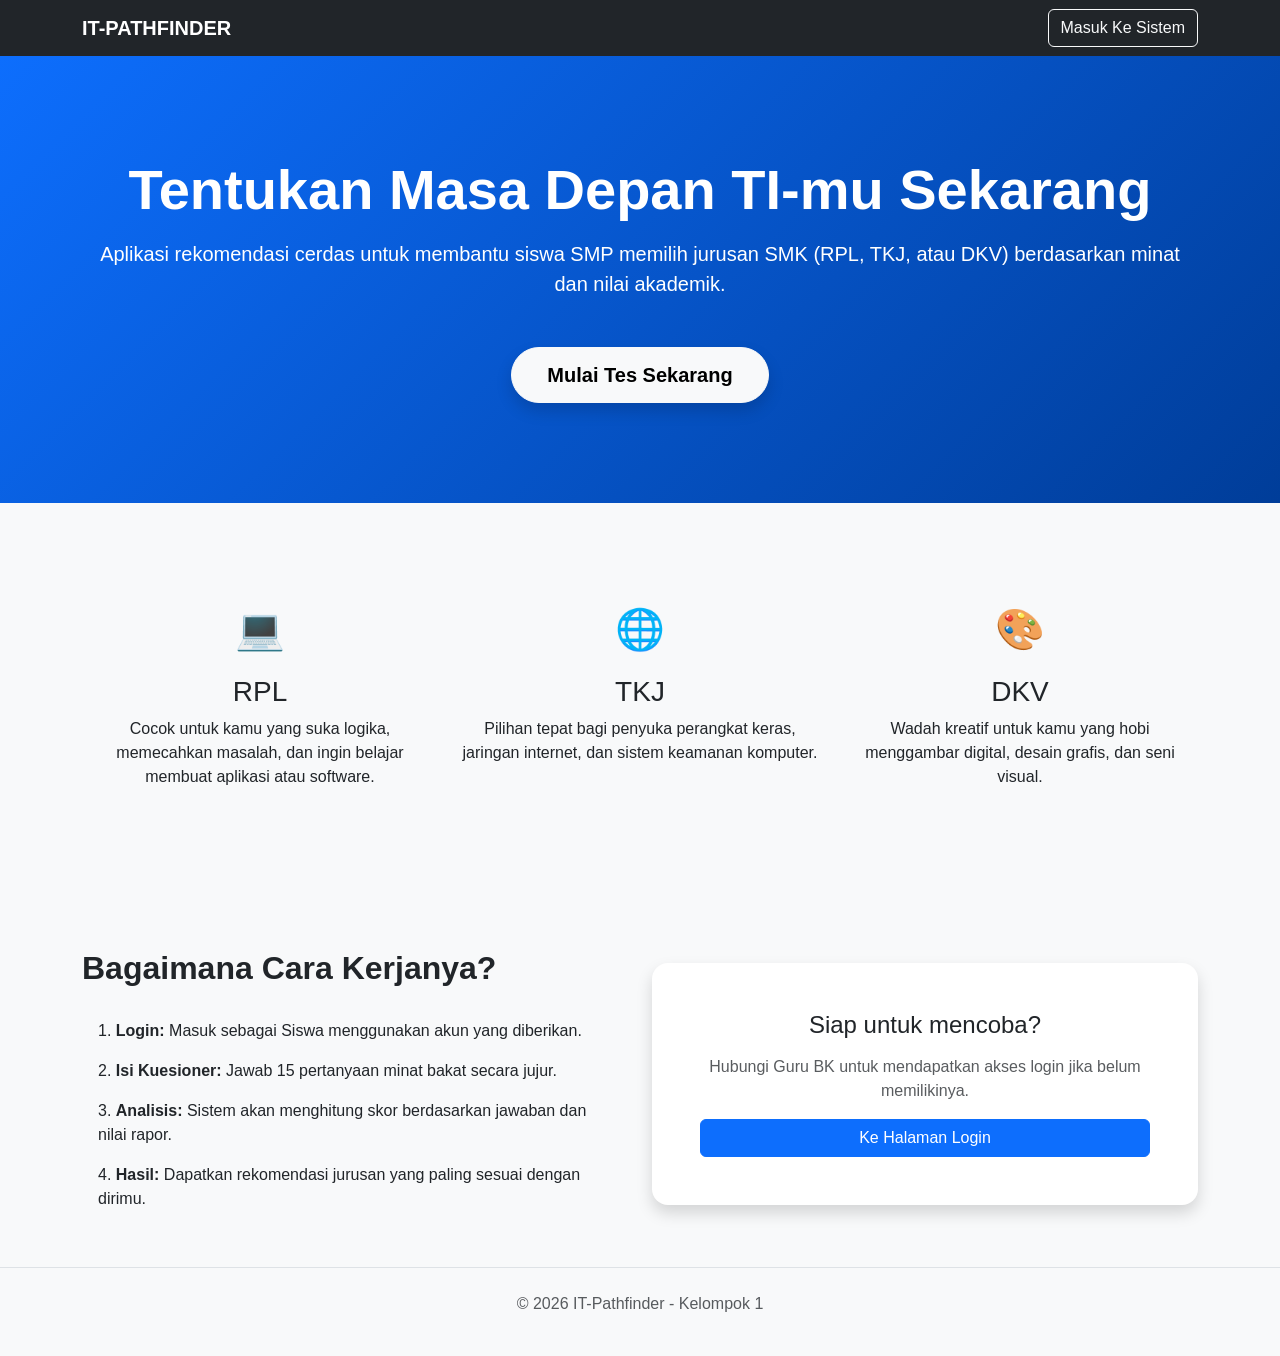
<file: index.html>
<!DOCTYPE html>
<html lang="id">
<head>
    <meta charset="UTF-8">
    <meta name="viewport" content="width=device-width, initial-scale=1.0">
    <title>IT-Pathfinder | Rekomendasi Jurusan TI</title>
    <link href="https://cdn.jsdelivr.net/npm/bootstrap@5.3.0/dist/css/bootstrap.min.css" rel="stylesheet">
    <link rel="stylesheet" href="style.css">
    <style>
        body { font-family: 'Segoe UI', Tahoma, Geneva, Verdana, sans-serif; background-color: #f8f9fa; }
        .hero-section { background: linear-gradient(135deg, #0d6efd 0%, #003d99 100%); color: white; padding: 100px 0; }
        .feature-icon { font-size: 2.5rem; color: #0d6efd; margin-bottom: 1rem; }
        .btn-login { padding: 12px 35px; font-weight: bold; border-radius: 30px; }
    </style>
</head>
<body>

    <nav class="navbar navbar-expand-lg navbar-dark bg-dark">
        <div class="container">
            <a class="navbar-brand fw-bold" href="#">IT-PATHFINDER</a>
            <div class="ms-auto">
                <a href="login.php" class="btn btn-outline-light">Masuk Ke Sistem</a>
            </div>
        </div>
    </nav>

    <header class="hero-section text-center">
        <div class="container">
            <h1 class="display-4 fw-bold mb-3">Tentukan Masa Depan TI-mu Sekarang</h1>
            <p class="lead mb-5">Aplikasi rekomendasi cerdas untuk membantu siswa SMP memilih jurusan SMK (RPL, TKJ, atau DKV) berdasarkan minat dan nilai akademik.</p>
            <a href="login.php" class="btn btn-light btn-lg btn-login shadow">Mulai Tes Sekarang</a>
        </div>
    </header>

    <section class="container my-5 py-5">
        <div class="row text-center">
            <div class="col-md-4">
                <div class="feature-icon">💻</div>
                <h3>RPL</h3>
                <p>Cocok untuk kamu yang suka logika, memecahkan masalah, dan ingin belajar membuat aplikasi atau software.</p>
            </div>
            <div class="col-md-4">
                <div class="feature-icon">🌐</div>
                <h3>TKJ</h3>
                <p>Pilihan tepat bagi penyuka perangkat keras, jaringan internet, dan sistem keamanan komputer.</p>
            </div>
            <div class="col-md-4">
                <div class="feature-icon">🎨</div>
                <h3>DKV</h3>
                <p>Wadah kreatif untuk kamu yang hobi menggambar digital, desain grafis, dan seni visual.</p>
            </div>
        </div>
    </section>

    <section class="bg-light py-5">
        <div class="container">
            <div class="row align-items-center">
                <div class="col-lg-6">
                    <h2 class="fw-bold">Bagaimana Cara Kerjanya?</h2>
                    <ul class="list-group list-group-flush mt-4 bg-transparent">
                        <li class="list-group-item bg-transparent border-0">1. <strong>Login:</strong> Masuk sebagai Siswa menggunakan akun yang diberikan.</li>
                        <li class="list-group-item bg-transparent border-0">2. <strong>Isi Kuesioner:</strong> Jawab 15 pertanyaan minat bakat secara jujur.</li>
                        <li class="list-group-item bg-transparent border-0">3. <strong>Analisis:</strong> Sistem akan menghitung skor berdasarkan jawaban dan nilai rapor.</li>
                        <li class="list-group-item bg-transparent border-0">4. <strong>Hasil:</strong> Dapatkan rekomendasi jurusan yang paling sesuai dengan dirimu.</li>
                    </ul>
                </div>
                <div class="col-lg-6 text-center">
                    <div class="p-5 bg-white shadow rounded-4">
                        <h4 class="mb-3">Siap untuk mencoba?</h4>
                        <p class="text-muted">Hubungi Guru BK untuk mendapatkan akses login jika belum memilikinya.</p>
                        <a href="login.php" class="btn btn-primary w-100">Ke Halaman Login</a>
                    </div>
                </div>
            </div>
        </div>
    </section>

    <footer class="text-center py-4 text-muted border-top">
        <p>&copy; 2026 IT-Pathfinder - Kelompok 1 </p>
    </footer>

    <script src="https://cdn.jsdelivr.net/npm/bootstrap@5.3.0/dist/js/bootstrap.bundle.min.js"></script>
</body>
</html>
</file>
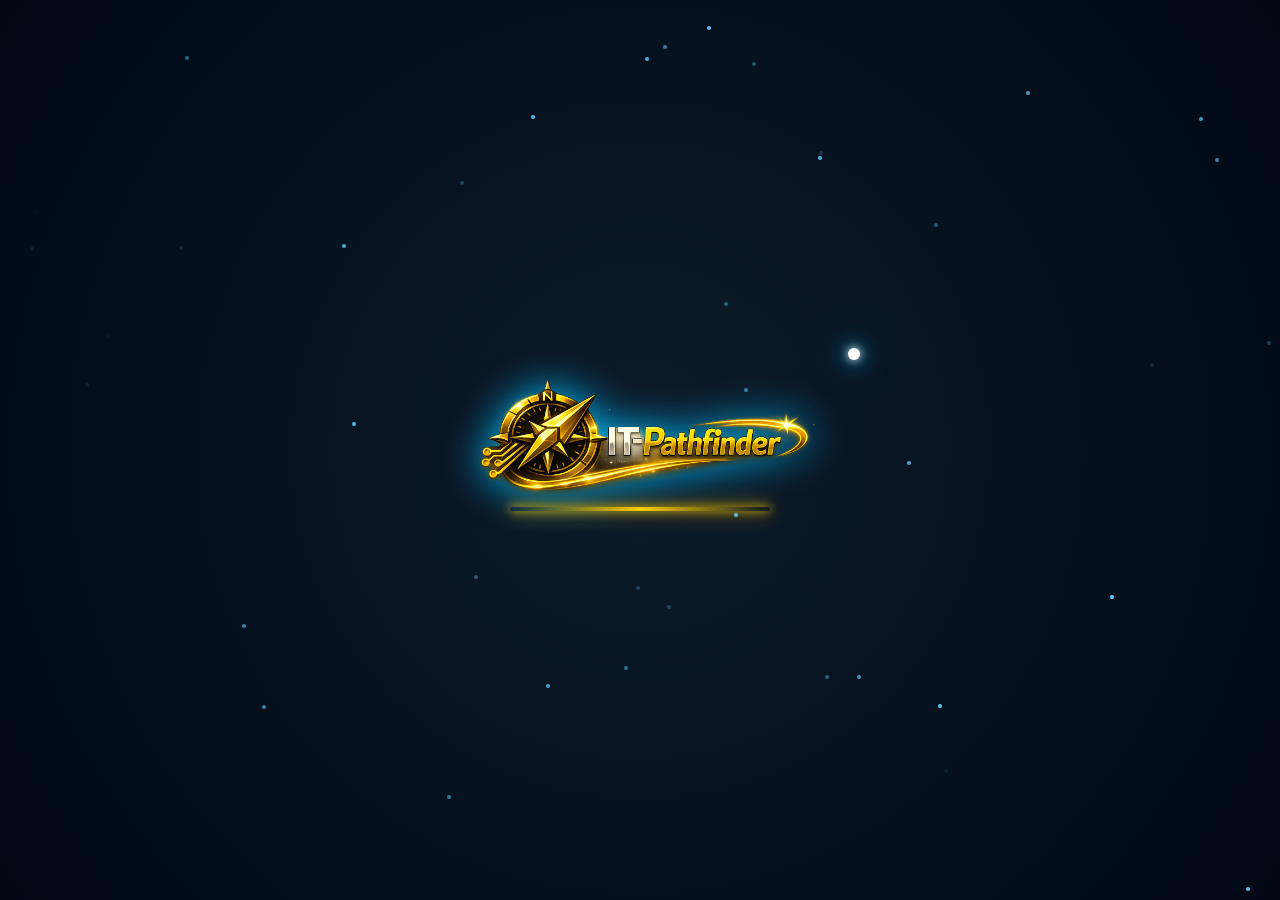
<file: intro.html>
<!DOCTYPE html>
<html lang="id">
<head>
  <meta charset="UTF-8" />
  <meta name="viewport" content="width=device-width, initial-scale=1.0"/>
  <title>IT-Pathfinder Intro</title>

  <style>
    *{
      margin:0;
      padding:0;
      box-sizing:border-box;
      font-family: Arial, Helvetica, sans-serif;
    }

    body{
      width:100%;
      height:100vh;
      overflow:hidden;
      background: radial-gradient(circle at center, #0d1b2a, #000814);
      display:flex;
      justify-content:center;
      align-items:center;
    }

    .container{
      position:relative;
      text-align:center;
    }

    /* LOGO */
    .logo{
      width:420px;
      opacity:0;
      transform:scale(0.6);
      animation: logoShow 1.5s ease forwards;
      filter: drop-shadow(0 0 20px #00bfff);
    }

    /* CAHAYA BERGERAK */
    .light-sweep{
      position:absolute;
      top:0;
      left:-150%;
      width:120px;
      height:100%;
      background:rgba(255,255,255,0.25);
      transform:skewX(-20deg);
      animation: sweep 3s infinite;
    }

    /* TEKS */
    .text{
      margin-top:20px;
      font-size:42px;
      font-weight:bold;
      color:#5ecbff;
      letter-spacing:2px;
      opacity:0;
      animation: textShow 1s ease forwards;
      animation-delay:1s;
      text-shadow:
        0 0 10px #00bfff,
        0 0 20px #00bfff,
        0 0 40px #00bfff;
    }

    /* TITIK BINTANG */
    .star{
      position:absolute;
      top:40px;
      right:-10px;
      width:12px;
      height:12px;
      background:white;
      border-radius:50%;
      box-shadow:
        0 0 10px white,
        0 0 20px #00bfff,
        0 0 40px #00bfff;
      animation: blink 1s infinite alternate;
    }

    /* GARIS NEON */
    .line {
  position: absolute;
  left: 50%;
  /* Menggunakan top dengan nilai persentase agar tetap dekat di bawah logo */
  top: 70%; 
  transform: translateX(-50%);

  width: 260px;
  height: 4px;
  border-radius: 20px;

  /* Gradasi Kuning sesuai warna logo baru */
  background: linear-gradient(
    to right,
    transparent,
    #ffcc00, 
    transparent
  );

  /* Glow warna emas/kuning */
  box-shadow:
    0 0 10px #ffcc00,
    0 0 20px #e6ac00;

  overflow: hidden;
}

/* EFEK PANCAR DARI TENGAH */
.line::before {
  content: '';
  position: absolute;
  top: 0;
  left: 50%; /* Mulai dari titik tengah */
  width: 0%;
  height: 100%;
  transform: translateX(-50%);

  /* Warna cahaya putih kekuningan saat memancar */
  background: #fff3b0; 

  border-radius: 20px;

  box-shadow:
    0 0 10px #fff3b0,
    0 0 20px #ffcc00,
    0 0 50px #ffcc00;

  /* Animasi tetap menggunakan pulseLine agar memancar ke kiri-kanan */
  animation: pulseLine 2s infinite;
}
/* ANIMASI MEMANCAR */
@keyframes pulseLine{

  0%{
    width:0%;
    opacity:0;
  }

  30%{
    opacity:1;
  }

  100%{
    width:100%;
    opacity:0;
  }
}


    /* PARTICLES */
    .particle{
      position:absolute;
      width:4px;
      height:4px;
      background:#5ecbff;
      border-radius:50%;
      opacity:0.8;
      animation: float 4s linear infinite;
    }

    /* ANIMATIONS */

    @keyframes logoShow{
      to{
        opacity:1;
        transform:scale(1);
      }
    }

    @keyframes textShow{
      to{
        opacity:1;
      }
    }

    @keyframes sweep{
      0%{
        left:-150%;
      }
      100%{
        left:180%;
      }
    }

    @keyframes blink{
      from{
        transform:scale(1);
        opacity:0.7;
      }
      to{
        transform:scale(1.8);
        opacity:1;
      }
    }

    @keyframes lineMove{
      to{
        width:420px;
      }
    }

    @keyframes float{
      0%{
        transform:translateY(0px);
        opacity:0;
      }

      50%{
        opacity:1;
      }

      100%{
        transform:translateY(-300px);
        opacity:0;
      }
    }

  </style>
</head>

<body>

  <div class="container">

  <div style="position:relative; display:inline-block;">
    <img src="logo-itpathfinder2.png" class="logo">

    <div class="light-sweep"></div>
    <div class="star"></div>
  </div>

  <div class="line"></div>

</div>

  <!-- PARTICLE EFFECT -->
  <script>

    for(let i=0; i<40; i++){

      let particle = document.createElement("div");
      particle.classList.add("particle");

      particle.style.left = Math.random() * window.innerWidth + "px";
      particle.style.top = Math.random() * window.innerHeight + "px";

      particle.style.animationDuration =
        (Math.random() * 3 + 2) + "s";

      particle.style.opacity = Math.random();

      document.body.appendChild(particle);
    }

  </script>

</body>
</html>
</file>
<file: style.css>
/* --- KODE CSS UTAMA (Untuk Desktop/Layar Lebar) --- */
:root {
        /* Warna gradasi modern */
        --gradient-sidebar: linear-gradient(180deg, #1e293b 0%, #334155 100%);
        --primary-accent: #3b82f6;
        --glass-bg: rgba(255, 255, 255, 0.1);
    }
    body { 
        background-color: #f1f5f9; 
        font-family: 'Inter', sans-serif; 
    }

    .sidebar { 
    min-height: 100vh; 
    width: 16.666667%; /* Ini setara dengan col-md-2 Bootstrap */
    background: linear-gradient(180deg, #0f172a 0%, #1e293b 100%) !important; 
    color: white; 
    padding-top: 20px; 
    border-right: 1px solid rgba(255, 255, 255, 0.05);
    position: fixed; 
    top: 0;
    left: 0;
    z-index: 1000;
}

/* Tambahkan ini agar konten utama tidak tertutup sidebar yang di-fixed */
main {
    margin-left: 16.666667%; /* Beri jarak sesuai lebar sidebar */
}

/* Responsif: Jika layar kecil (HP), sidebar tidak fixed */
@media (max-width: 768px) {
    .sidebar { position: relative; width: 100%; min-height: auto; }
    main { margin-left: 0; }
}

    .nav-link { 
        color: rgba(255,255,255,0.7) !important; 
        margin: 5px 15px; 
        padding: 10px 15px;
        display: flex; 
        align-items: center; 
        transition: all 0.3s ease;
    }

    .nav-link i { margin-right: 12px; width: 18px; }

    .nav-link.active { 
        color: white !important; 
        background: var(--glass-bg); 
        border-radius: 12px;
        box-shadow: 0 4px 6px -1px rgba(0, 0, 0, 0.1);
        backdrop-filter: blur(4px);
    }

    .nav-link:hover { 
        color: white !important; 
        background: rgba(255,255,255,0.05);
        border-radius: 12px;
    }
    
    /* Tambahan efek pada header profil sekolah */
    .school-badge {
        background: linear-gradient(90deg, #2563eb 0%, #3b82f6 100%);
        border: none;
        box-shadow: 0 4px 12px rgba(37, 99, 235, 0.2);
    }

.login-card {
    padding: 50px 40px;
    border-radius: 24px;
   
}

/* --- KODE RESPONSIVITAS (Untuk HP) --- */
/* Letakkan ini di bagian paling bawah file style.css */
@media (max-width: 480px) {
    .login-container {
        padding: 15px;
    }

    .login-card {
        padding: 35px 25px;
        border-radius: 20px;
    }

    .input-group {
        flex-direction: column; /* Mengubah label ke atas, input ke bawah */
        align-items: flex-start;
        gap: 8px;
    }

    .input-group label {
        flex: none;
        width: 100%;
    }

    #password-message {
        margin-left: 0; /* Meratakan pesan error ke kiri pada layar HP */
    }

    /* Membuat jarak antar kartu menu lebih pas */
    .row.g-4 {
        --bs-gutter-y: 1.5rem; 
    }

    /* Mengurangi ukuran padding container utama agar konten tidak terlalu sempit ke tengah */
    .container {
        padding-left: 20px;
        padding-right: 20px;
    }

    /* Mengoptimalkan kartu agar teks tidak penuh */
    .card-menu p {
        font-size: 0.9rem; /* Mengecilkan sedikit teks deskripsi */
        line-height: 1.4;
    }

    /* Membuat tombol lebih besar (Finger-friendly) */
    .btn-start {
        padding: 12px; 
        font-size: 1rem;
    }
}
</file>
